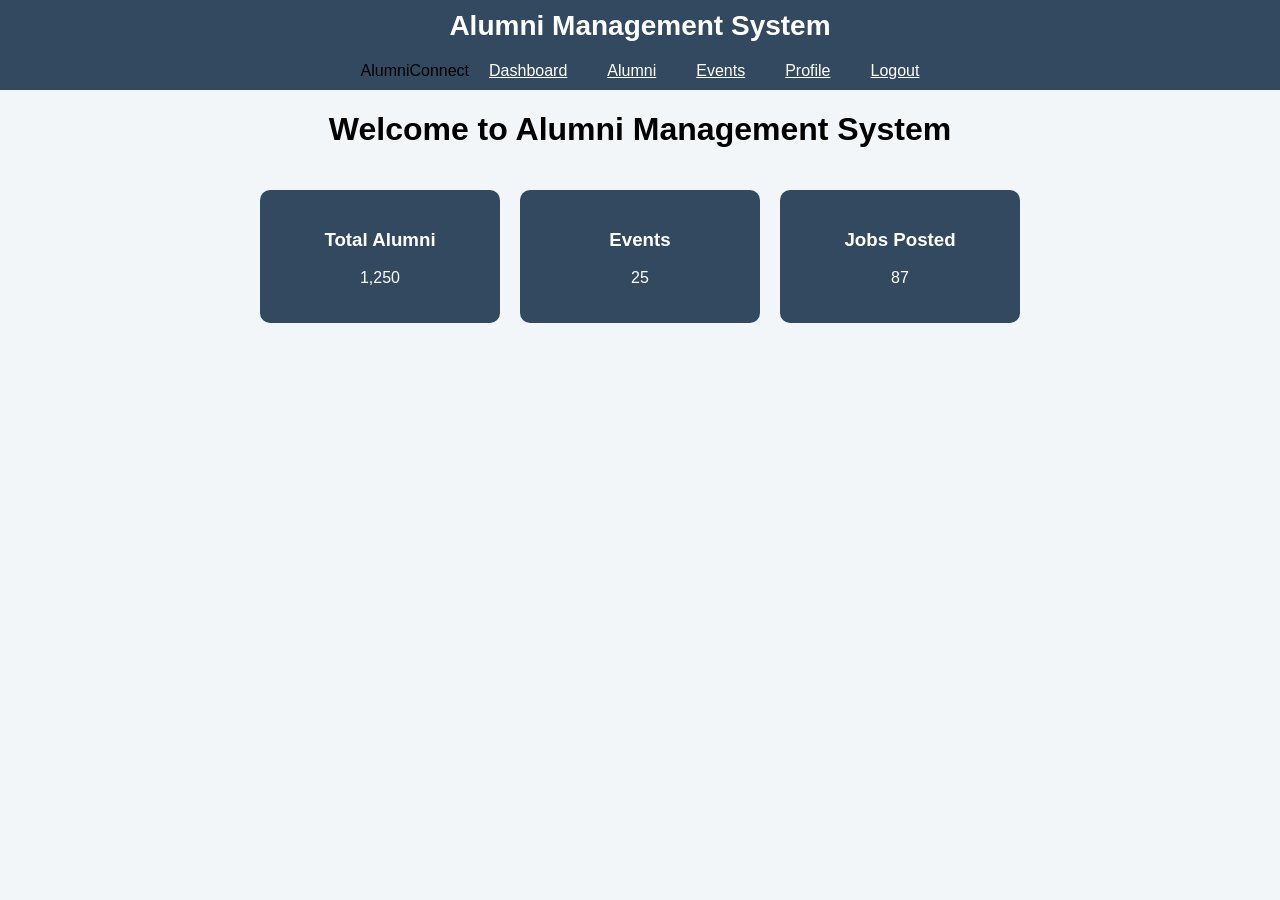
<file: index.html>
<!DOCTYPE html> 
<html lang="en"> 
<head> 
<meta charset="UTF-8"> 
<meta name="viewport" content="width=device-width, initial-scale=1.0"> 
<title>Alumni Management System</title> 
<link rel="stylesheet" href="style.css"> 
</head> 
<body> 
<header>Alumni Management System</header> 
 

<nav class="navbar"> 
<div class="logo">AlumniConnect</div> 
<ul class="nav-links"> 
<li><a href="index.html">Dashboard</a></li> 
<li><a href="alumni.html">Alumni</a></li> 
<li><a href="events.html">Events</a></li> 
<li><a href="profile.html">Profile</a></li> 
<li><a href="login.html">Logout</a></li> 
</ul> 
</nav>

<main> 
<h1>Welcome to Alumni Management System</h1> 
</main>
<section class="stats"> 

<div class="stat-card"><h3>Total Alumni</h3><p>1,250</p></div> 
<div class="stat-card"><h3>Events</h3><p>25</p></div> 
<div class="stat-card"><h3>Jobs Posted</h3><p>87</p></div> 
</section> 
 

</body> 
</html>
</file>
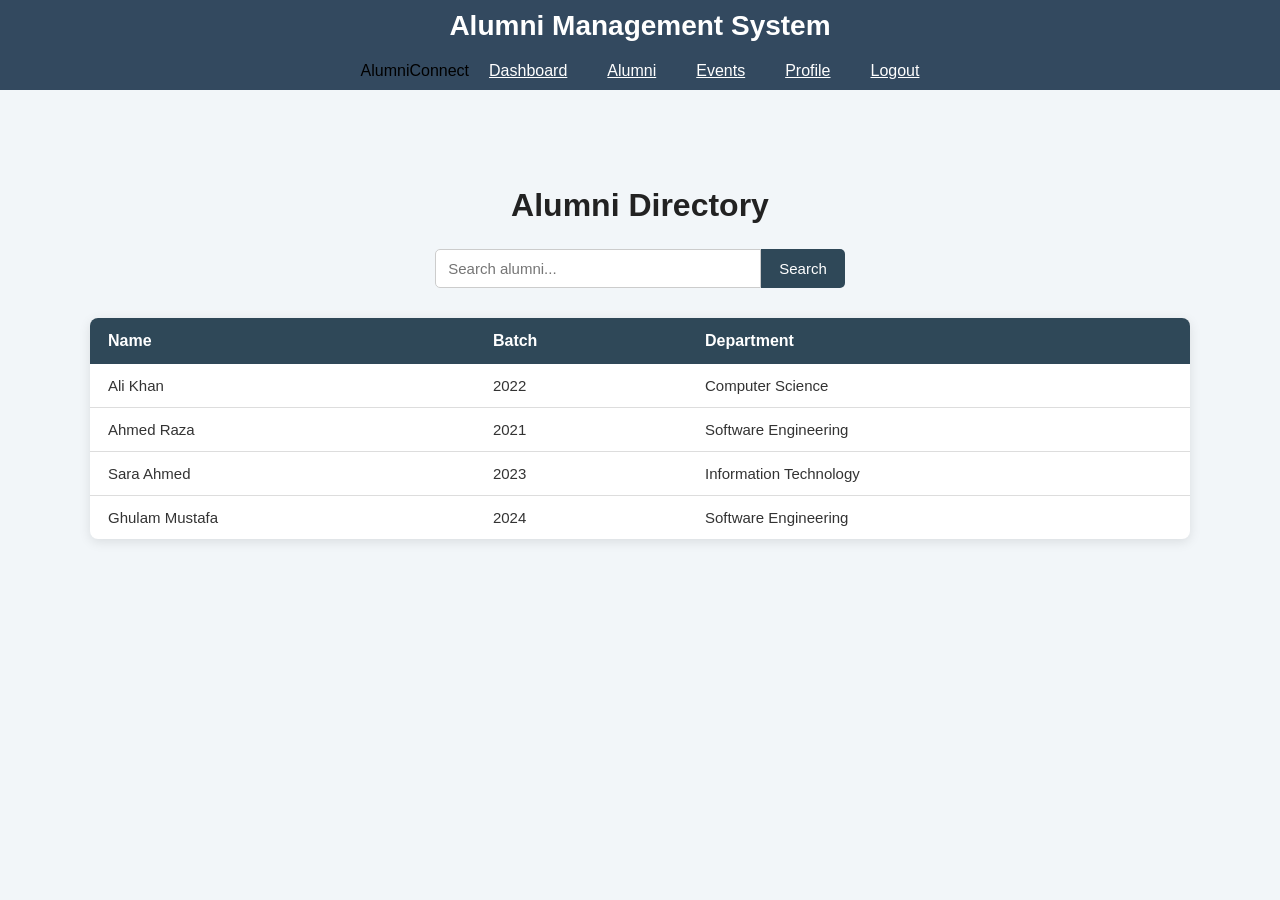
<file: alumni.html>
<!DOCTYPE html> 
<html lang="en"> 
<head> 
<meta charset="UTF-8"> 
<meta name="viewport" content="width=device-width, initial-scale=1.0"> 
<title>Alumni Management System</title> 
<link rel="stylesheet" href="style.css"> 
</head> 
<body> 
<header>Alumni Management System</header> 

<nav class="navbar"> 
<div class="logo">AlumniConnect</div> 
<ul class="nav-links"> 
<li><a href="index.html">Dashboard</a></li> 
<li><a href="alumni.html">Alumni</a></li> 
<li><a href="events.html">Events</a></li> 
<li><a href="profile.html">Profile</a></li> 
<li><a href="login.html">Logout</a></li> 
</ul> 
</nav>

<section class="directory"> 
<h1>Alumni Directory</h1> 
<div class="search-box"> 
<label for="search-alumni" style="display:none;">Search Alumni</label>
<input type="text" id="search-alumni" placeholder="Search alumni..."> 
<button type="button" aria-label="Search">Search</button> 
</div> 
<table> 
<thead> 
<tr><th scope="col">Name</th><th scope="col">Batch</th><th scope="col">Department</th></tr> 
</thead> 
<tbody> 
<tr><td>Ali Khan</td><td>2022</td><td>Computer Science</td></tr> 
<tr><td>Ahmed Raza</td><td>2021</td><td>Software Engineering</td></tr>
<tr><td>Sara Ahmed</td><td>2023</td><td>Information Technology</td></tr> 
<tr><td>Ghulam Mustafa</td><td>2024</td><td>Software Engineering</td></tr>
</tbody> 
</table> 
</section> 

</body> 
</html>
</file>
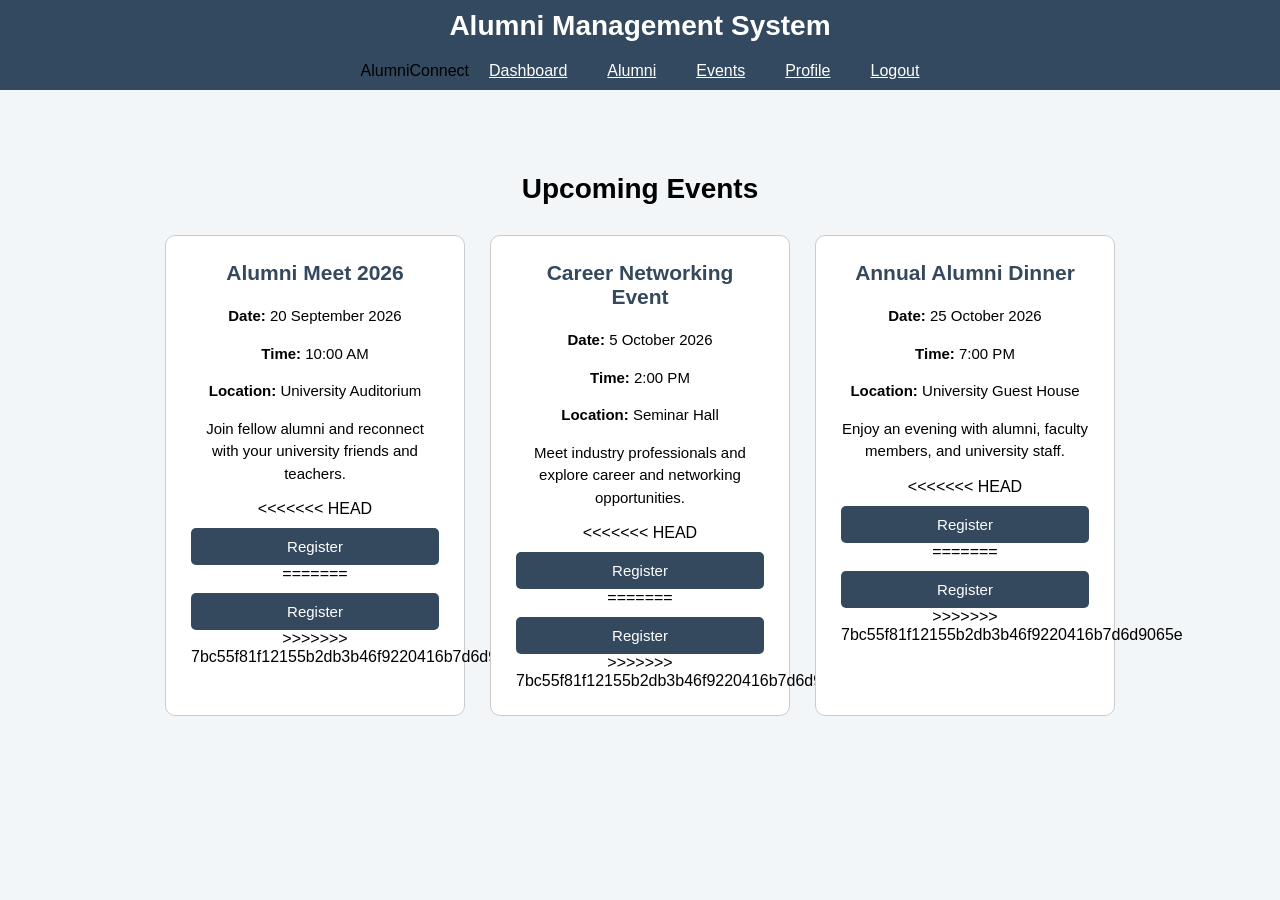
<file: events.html>
<!DOCTYPE html>
<html lang="en">

<head>
    <meta charset="UTF-8">
    <meta name="viewport" content="width=device-width, initial-scale=1.0">
    <title>Alumni Management System</title>
    <link rel="stylesheet" href="style.css">
</head>

<body>

<header>Alumni Management System</header>

<nav class="navbar">
    <div class="logo">AlumniConnect</div>

    <ul class="nav-links">
        <li><a href="index.html">Dashboard</a></li>
        <li><a href="alumni.html">Alumni</a></li>
        <li><a href="events.html">Events</a></li>
        <li><a href="profile.html">Profile</a></li>
        <li><a href="login.html">Logout</a></li>
    </ul>
</nav>


<section class="events-container">

    <h1>Upcoming Events</h1>

    <div class="events">

        <div class="event-card">
            <h2>Alumni Meet 2026</h2>

            <p><strong>Date:</strong> 20 September 2026</p>
            <p><strong>Time:</strong> 10:00 AM</p>
            <p><strong>Location:</strong> University Auditorium</p>

            <p>
                Join fellow alumni and reconnect with your university
                friends and teachers.
            </p>

<<<<<<< HEAD
            <button type="button" aria-label="Register for Alumni Meet 2026">Register</button>
=======
            <button>Register</button>
>>>>>>> 7bc55f81f12155b2db3b46f9220416b7d6d9065e
        </div>


        <div class="event-card">
            <h2>Career Networking Event</h2>

            <p><strong>Date:</strong> 5 October 2026</p>
            <p><strong>Time:</strong> 2:00 PM</p>
            <p><strong>Location:</strong> Seminar Hall</p>

            <p>
                Meet industry professionals and explore career
                and networking opportunities.
            </p>

<<<<<<< HEAD
            <button type="button" aria-label="Register for Career Networking Event">Register</button>
=======
            <button>Register</button>
>>>>>>> 7bc55f81f12155b2db3b46f9220416b7d6d9065e
        </div>


        <div class="event-card">
            <h2>Annual Alumni Dinner</h2>

            <p><strong>Date:</strong> 25 October 2026</p>
            <p><strong>Time:</strong> 7:00 PM</p>
            <p><strong>Location:</strong> University Guest House</p>

            <p>
                Enjoy an evening with alumni, faculty members,
                and university staff.
            </p>

<<<<<<< HEAD
            <button type="button" aria-label="Register for Annual Alumni Dinner">Register</button>
=======
            <button>Register</button>
>>>>>>> 7bc55f81f12155b2db3b46f9220416b7d6d9065e
        </div>

    </div>

</section>

</body>
</html>
</file>
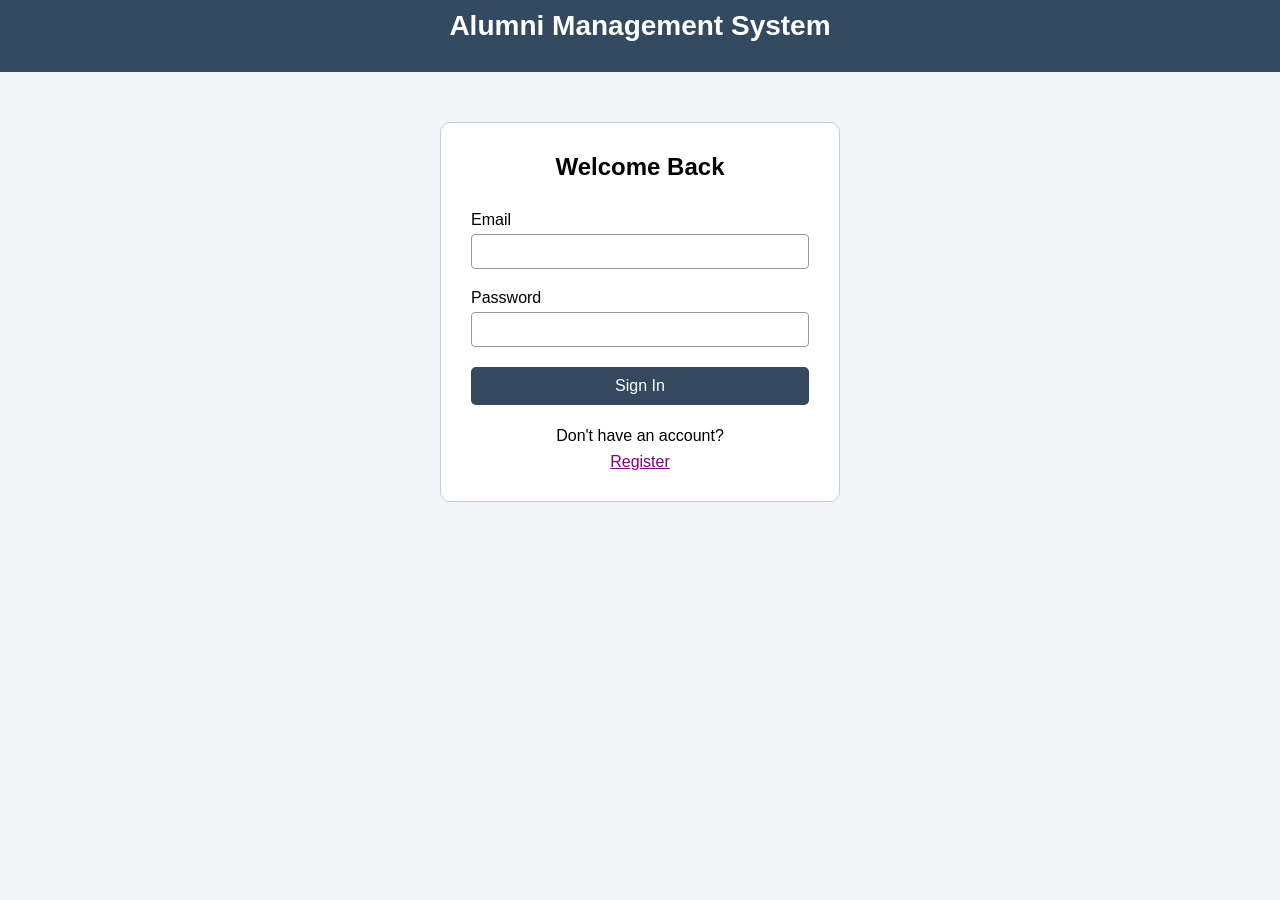
<file: login.html>
<!DOCTYPE html>
<html lang="en">

<head>
    <meta charset="UTF-8">
    <meta name="viewport" content="width=device-width, initial-scale=1.0">
    <title>Alumni Management System</title>
    <link rel="stylesheet" href="style.css">
</head>

<body>

<header>Alumni Management System</header>

<nav class="navbar">
    <div class="logo"></div>
</nav>

<section class="signin-container">

    <h1>Welcome Back</h1>

    <form action="profile.html">

        <label for="email">Email</label>
        <input type="email" id="email" name="email">

        <label for="password">Password</label>
        <input type="password" id="password" name="password" >

        <button type="submit">Sign In</button>

    </form>

    <p class="register-text">Don't have an account?</p>

    <a class="register-link" href="register.html">Register</a>

</section>

</body>
</html>
</file>
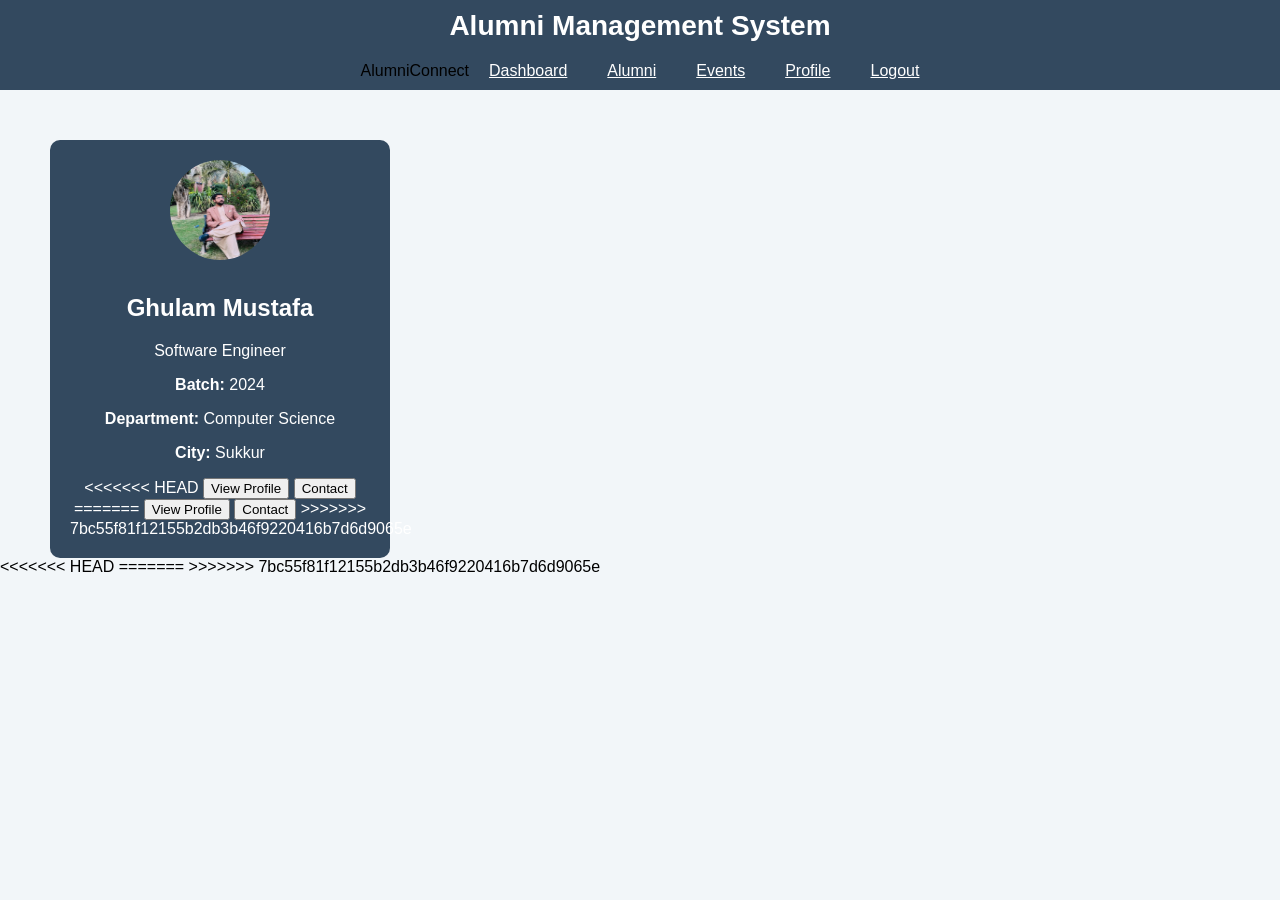
<file: profile.html>
<!DOCTYPE html> 
<html lang="en"> 
<head> 
<meta charset="UTF-8"> 
<meta name="viewport" content="width=device-width, initial-scale=1.0"> 
<title>Alumni Management System</title> 
<link rel="stylesheet" href="style.css"> 
</head> 
<body> 
<header>Alumni Management System</header> 
 

<nav class="navbar"> 
<div class="logo">AlumniConnect</div> 
<ul class="nav-links"> 
<li><a href="index.html">Dashboard</a></li> 
<li><a href="alumni.html">Alumni</a></li> 
<li><a href="events.html">Events</a></li> 
<li><a href="profile.html">Profile</a></li> 
<li><a href="./login.html">Logout</a></li> 
</ul> 
</nav>

    
<main>
<div class="profile-card"> 
<div class="profile-image"> 
<img src="WhatsApp Image 2026-06-03 at 8.29.20 PM (1).jpeg" alt="Alumni Profile"> 
</div> 
<h2>Ghulam Mustafa</h2> 
<p class="designation">Software Engineer</p> 
<div class="profile-info"> 
<p><strong>Batch:</strong> 2024</p> 
<p><strong>Department:</strong> Computer Science</p> 
<p><strong>City:</strong> Sukkur</p> 
</div> 
<div class="profile-actions"> 
<<<<<<< HEAD
<button type="button" aria-label="View Profile">View Profile</button> 
<button type="button" aria-label="Contact">Contact</button> 
=======
<button>View Profile</button> 
<button>Contact</button> 
>>>>>>> 7bc55f81f12155b2db3b46f9220416b7d6d9065e
</div> 
</div>
</main>

<<<<<<< HEAD
</body> 
</html>
=======

 

</body> 
</html> 
>>>>>>> 7bc55f81f12155b2db3b46f9220416b7d6d9065e
</file>
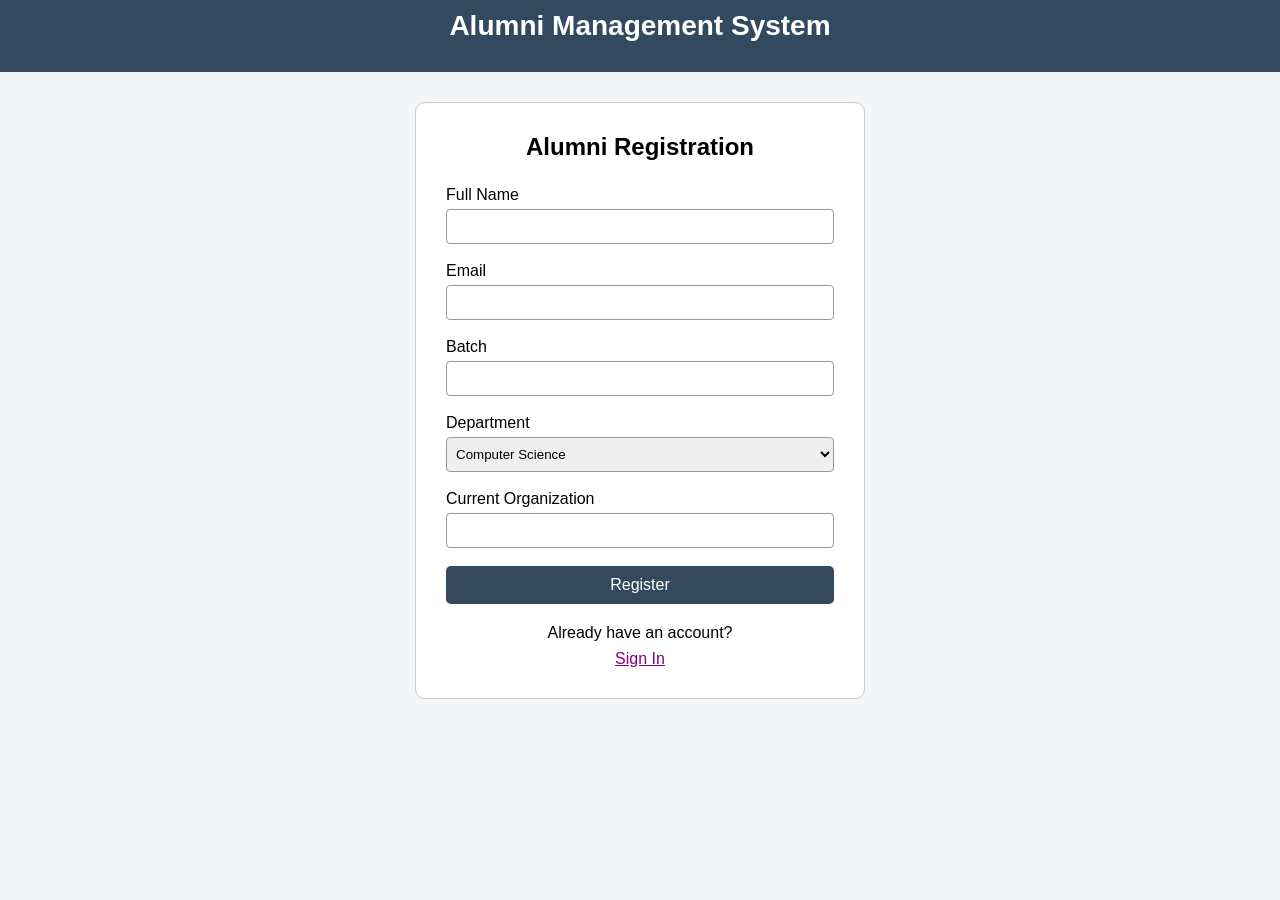
<file: register.html>
<!DOCTYPE html>
<html lang="en">

<head>
    <meta charset="UTF-8">
    <meta name="viewport" content="width=device-width, initial-scale=1.0">
    <title>Alumni Management System</title>
    <link rel="stylesheet" href="style.css">
</head>

<body>

<header>Alumni Management System</header>

<nav class="navbar">
    <div class="logo"></div>
</nav>

<section class="form-container">

    <h1>Alumni Registration</h1>

    <form>

        <label for="fullName">Full Name</label>
        <input type="text" id="fullName" name="fullName">

        <label for="email">Email</label>
        <input type="email" id="email" name="email">

        <label for="batch">Batch</label>
        <input type="number" id="batch" name="batch">

        <label for="department">Department</label>
        <select id="department" name="department">
            <option>Computer Science</option>
            <option>Software Engineering</option>
            <option>Artificial Intelligence</option>
            <option>Business Administration</option>
            <option>Accounting Finance</option>
            <option>Computer System Engineering</option>
            <option>Electrical Engineering</option>
            <option>Mathematics</option>
            <option>Education</option>
        </select>

        <label for="organization">Current Organization</label>
        <input type="text" id="organization" name="organization">

        <button type="submit">Register</button>

    </form>

    <p class="signin-text">Already have an account?</p>

    <a class="signin-link" href="login.html">Sign In</a>

</section>

</body>
</html>
</file>
<file: style.css>
*{
    font-family:  Arial, sans-serif;
}

body{
    margin: 0%;
    background-color:  #f2f6f9;
}

header{
    background-color: #33495f;
    padding: 10px; ;
    color: white;
    text-align: center;
    font-size: 28px;
    font-weight: bold;

}

h1{
    text-align: center;
}

div{
    text-align: center;
}

nav{
    background-color: #33495f;
    padding: 10px;
}
nav.navbar{
    display: flex;
    justify-content: center;
    align-items: center;
    gap: 20px;
}
ul.nav-links{
    list-style-type: none;
    margin: 0;
    padding: 0;
    display: flex;
    justify-content: center;
    align-items: center;
    gap: 40px;
    
}
ul.nav-links li a{
    color: white;

}

section{
    margin: 20px;
    padding: 20px;
   
    
}

section.stats{
    display: flex;
    flex-direction: row;
    text-align: center;
    justify-content: center;
    gap: 20px;

}

/* Profile Card Section */

.stat-card {
    background: #33495f;
    color: white;
    padding: 20px;
    border-radius: 10px;
    width: 200px;
    
}

div.profile-card{
    background: #33495f;
    color: white;
    padding: 20px;
    border-radius: 10px;
    width: 300px;
    margin-top:50px;
    margin-left: 50px;
}

div.profile-card img{
    width: 100px;
    height: 100px;
    border-radius: 50%;
    margin-bottom: 10px;
}


/* Alumni Directory Section */

.directory {
    width: 90%;
    max-width: 1100px;
    margin: 50px auto;
}

.directory h1 {
    text-align: center;
    font-size: 32px;
    color: #222;
    margin-bottom: 25px;
}


/* Search */

.search-box {
    display: flex;
    justify-content: center;
    margin-bottom: 30px;
}

.search-box input {
    width: 300px;
    padding: 10px 12px;
    font-size: 15px;

    border: 1px solid #ccc;
    border-radius: 5px 0 0 5px;

    outline: none;
}

.search-box input:focus {
    border-color: #2f4858;
}

.search-box button {
    padding: 10px 18px;
    font-size: 15px;

    background-color: #2f4858;
    color: white;

    border: none;
    border-radius: 0 5px 5px 0;

    cursor: pointer;
}

.search-box button:hover {
    background-color: #223746;
}


/* Alumni Table */

.directory table {
    width: 100%;
    border-collapse: collapse;
    background-color: white;

    box-shadow: 0 3px 12px rgba(0, 0, 0, 0.1);
    border-radius: 8px;
    overflow: hidden;
}

.directory th {
    background-color: #2f4858;
    color: white;

    text-align: left;
    padding: 14px 18px;

    font-size: 16px;
}

.directory td {
    padding: 13px 18px;

    border-bottom: 1px solid #ddd;

    font-size: 15px;
    color: #333;
}


/* Row hover effect */

.directory tbody tr:hover {
    background-color: #f0f5f8;
}


/* Remove border from last row */

.directory tbody tr:last-child td {
    border-bottom: none;
}




/* Login page CSS*/

.signin-container {
    width: 400px;
    margin: 50px auto;
    padding: 30px;
    background-color: white;
    border: 1px solid #ccc;
    border-radius: 10px;
    box-sizing: border-box;
}

.signin-container h1 {
    text-align: center;
    margin-top: 0;
    margin-bottom: 30px;
    font-size: 24px;
}

.signin-container label {
    display: block;
    margin-bottom: 5px;
    font-size: 16px;
}

.signin-container input[type="email"],
.signin-container input[type="password"] {
    width: 100%;
    height: 35px;
    padding: 5px;
    margin-bottom: 20px;
    border: 1px solid #999;
    border-radius: 4px;
    box-sizing: border-box;
}

.signin-container input:focus {
    outline: none;
    border: 2px solid #34495e;
}

.signin-container button {
    width: 100%;
    padding: 10px;
    background-color: #34495e;
    color: white;
    border: none;
    border-radius: 5px;
    font-size: 16px;
    cursor: pointer;
}

.signin-container button:hover {
    background-color: #2c3e50;
}

.signin-container .register-text {
    text-align: center;
    margin-top: 22px;
    margin-bottom: 8px;
}

.signin-container .register-link {
    display: block;
    text-align: center;
    color: purple;
}

/* Registration page CSS */

.form-container {
    width: 450px;
    margin: 30px auto;
    padding: 30px;
    background-color: white;
    border: 1px solid #ccc;
    border-radius: 10px;
    box-sizing: border-box;
}

.form-container h1 {
    text-align: center;
    margin-top: 0;
    margin-bottom: 25px;
    font-size: 24px;
}

.form-container label {
    display: block;
    margin-bottom: 5px;
    font-size: 16px;
}

.form-container input,
.form-container select {
    width: 100%;
    height: 35px;
    padding: 5px;
    margin-bottom: 18px;
    border: 1px solid #999;
    border-radius: 4px;
    box-sizing: border-box;
}

.form-container input:focus,
.form-container select:focus {
    outline: none;
    border: 2px solid #34495e;
}

.form-container button {
    width: 100%;
    padding: 10px;
    background-color: #34495e;
    color: white;
    border: none;
    border-radius: 5px;
    font-size: 16px;
    cursor: pointer;
}

.form-container button:hover {
    background-color: #2c3e50;
}

.form-container .signin-text {
    text-align: center;
    margin-top: 20px;
    margin-bottom: 8px;
}

.form-container .signin-link {
    display: block;
    text-align: center;
    color: purple;
}


/* Events page CSS */

.events-container {
    width: 90%;
    max-width: 1100px;
    margin: 40px auto;
}

.events-container h1 {
    text-align: center;
    font-size: 28px;
    margin-bottom: 30px;
}

.events {
    display: flex;
    justify-content: center;
    gap: 25px;
    flex-wrap: wrap;
}

.event-card {
    width: 300px;
    padding: 25px;
    background-color: white;
    border: 1px solid #ccc;
    border-radius: 10px;
    box-sizing: border-box;
}

.event-card h2 {
    margin-top: 0;
    margin-bottom: 20px;
    color: #34495e;
    font-size: 21px;
}

.event-card p {
    font-size: 15px;
    line-height: 1.5;
}

.event-card button {
    width: 100%;
    padding: 10px;
    margin-top: 10px;
    background-color: #34495e;
    color: white;
    border: none;
    border-radius: 5px;
    font-size: 15px;
    cursor: pointer;
}

.event-card button:hover {
    background-color: #2c3e50;
}
</file>
